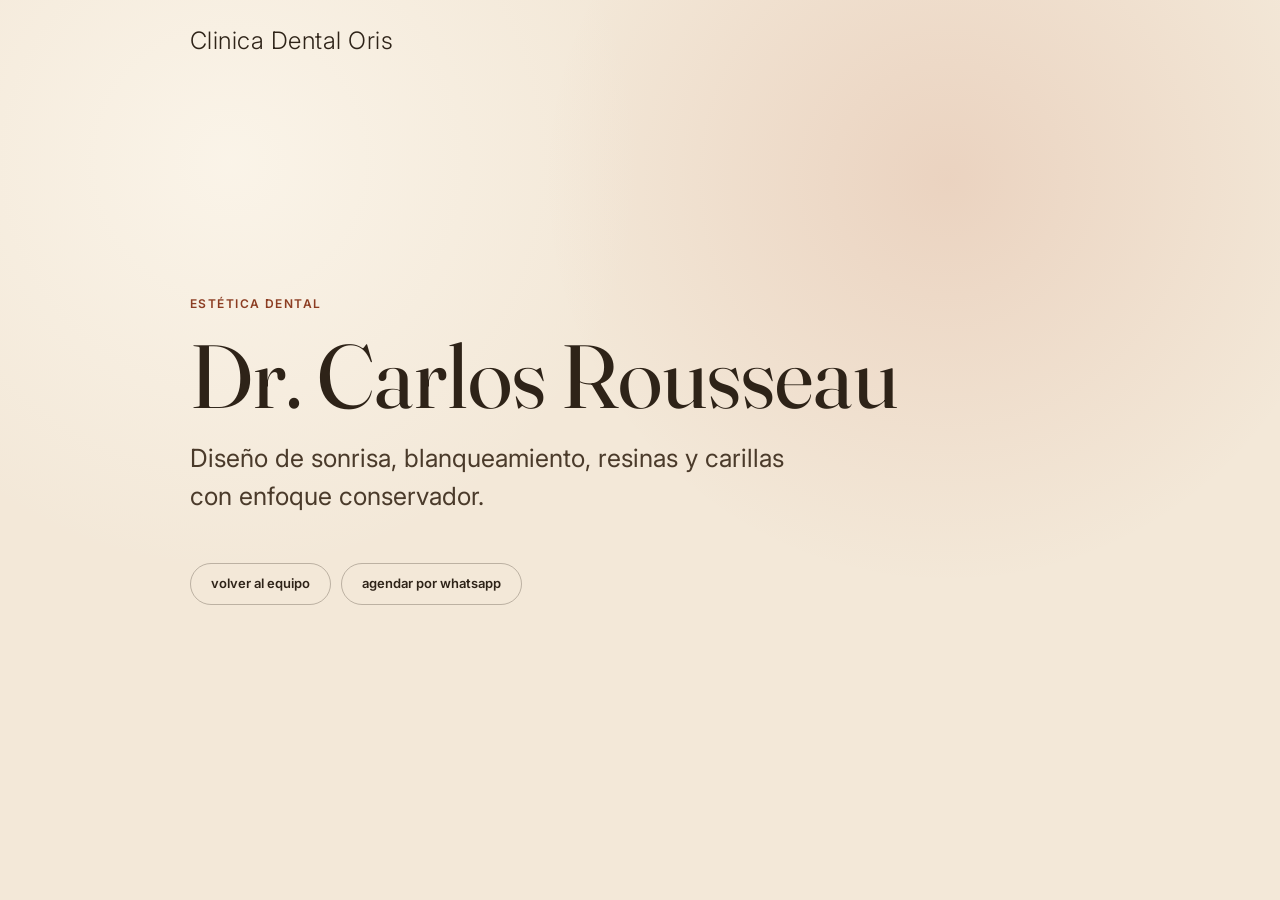
<file: carlos.html>
<!doctype html>
<html lang="es">
  <head>
    <meta charset="utf-8" />
    <meta name="viewport" content="width=device-width, initial-scale=1" />
    <title>Dr. Carlos Rousseau | Clinica Dental Oris</title>
    <link rel="preconnect" href="https://fonts.googleapis.com" />
    <link rel="preconnect" href="https://fonts.gstatic.com" crossorigin />
    <link href="https://fonts.googleapis.com/css2?family=Fraunces:ital,opsz,wght@0,9..144,300;0,9..144,400&family=Inter:wght@300;400;500;600;700&display=swap" rel="stylesheet" />
    <link rel="stylesheet" href="styles.css" />
  </head>
  <body class="micro-body">
    <main class="micro-site">
      <a class="logo" href="index.html">Clinica Dental Oris</a>
      <span class="eyebrow">estética dental</span>
      <h1>Dr. Carlos Rousseau</h1>
      <p>Diseño de sonrisa, blanqueamiento, resinas y carillas con enfoque conservador.</p>
      <div class="micro-actions">
        <a class="btn btn-outline" href="index.html#doctoras">volver al equipo</a>
        <a class="btn btn-outline" href="https://wa.me/528182085411" target="_blank" rel="noreferrer">agendar por whatsapp</a>
      </div>
    </main>
  </body>
</html>
</file>
<file: styles.css>
:root {
  --sand: #f3e8d8;
  --sand-2: #ead9bf;
  --cream: #fbf5ea;
  --ink: #2e2318;
  --ink-soft: #4a3a2a;
  --taupe: #8c7a63;
  --terra: #b8532f;
  --terra-deep: #8c3d22;
  --line: rgba(46, 35, 24, 0.16);
  --line-strong: rgba(46, 35, 24, 0.28);
  --font-display: "Fraunces", Georgia, serif;
  --font-body: "Inter", Arial, sans-serif;
  --ease: cubic-bezier(0.22, 1, 0.36, 1);
}

* {
  box-sizing: border-box;
}

html {
  scroll-behavior: smooth;
}

body {
  margin: 0;
  overflow-x: hidden;
  background: var(--sand);
  color: var(--ink);
  font-family: var(--font-body);
  line-height: 1.5;
  -webkit-font-smoothing: antialiased;
}

a {
  color: inherit;
  text-decoration: none;
}

button,
input {
  font: inherit;
}

button {
  border: 0;
  background: none;
  cursor: pointer;
}

img {
  display: block;
  width: 100%;
}

.wrap {
  width: min(1180px, calc(100% - 48px));
  margin: 0 auto;
}

.site-header {
  position: fixed;
  inset: 0 0 auto;
  z-index: 30;
  padding: 24px 0;
  border-bottom: 1px solid transparent;
  transition: background 0.35s var(--ease), padding 0.35s var(--ease), border-color 0.35s var(--ease);
}

.site-header.scrolled {
  padding: 14px 0;
  border-color: var(--line);
  background: rgba(243, 232, 216, 0.88);
  backdrop-filter: blur(16px);
}

.nav-wrap {
  display: flex;
  align-items: center;
  justify-content: space-between;
  gap: 28px;
}

.logo {
  max-width: calc(100vw - 96px);
  font-size: clamp(18px, 2.4vw, 24px);
  font-weight: 300;
  letter-spacing: 0.02em;
  line-height: 1.08;
}

.main-nav {
  display: flex;
  align-items: center;
  gap: 24px;
  color: var(--ink-soft);
  font-size: 13px;
}

.main-nav a:hover {
  color: var(--terra-deep);
}

.btn {
  display: inline-flex;
  min-height: 42px;
  align-items: center;
  justify-content: center;
  border-radius: 999px;
  padding: 0 20px;
  font-size: 13px;
  font-weight: 600;
  transition: transform 0.25s var(--ease), border-color 0.25s ease, color 0.25s ease, background 0.25s ease;
}

.btn:hover {
  transform: translateY(-1px);
}

.btn-outline {
  border: 1px solid var(--line-strong);
  color: var(--ink);
}

.btn-outline:hover {
  border-color: var(--terra);
  color: var(--terra-deep);
}

.btn-light {
  background: var(--cream);
  color: var(--ink);
}

.header-pill {
  min-width: 116px;
  min-height: 42px;
  display: inline-flex;
  align-items: center;
  justify-content: center;
  border: 1px solid rgba(46, 35, 24, 0.26);
  border-radius: 999px;
  background: rgba(251, 245, 234, 0.46);
  color: var(--ink);
  padding: 0 18px;
  text-align: center;
  font-size: 12px;
  font-weight: 700;
  line-height: 1;
  backdrop-filter: blur(22px);
  box-shadow: inset 0 1px 0 rgba(255, 255, 255, 0.24), 0 14px 38px rgba(46, 35, 24, 0.1);
  transition: transform 0.25s var(--ease), background 0.25s ease, border-color 0.25s ease;
}

.header-pill:hover {
  border-color: rgba(46, 35, 24, 0.44);
  background: rgba(251, 245, 234, 0.64);
  transform: translateY(-2px);
}

.header-pill-emergency {
  border-color: rgba(184, 35, 35, 0.78);
  color: #9e2720;
}

.menu-toggle {
  position: relative;
  display: none;
  width: 34px;
  height: 34px;
}

.menu-toggle span {
  position: absolute;
  left: 5px;
  right: 5px;
  height: 1px;
  background: var(--ink);
  transition: transform 0.25s var(--ease);
}

.menu-toggle span:first-child {
  top: 12px;
}

.menu-toggle span:last-child {
  top: 20px;
}

.menu-toggle.open span:first-child {
  transform: translateY(4px) rotate(45deg);
}

.menu-toggle.open span:last-child {
  transform: translateY(-4px) rotate(-45deg);
}

.hero {
  position: relative;
  min-height: 100svh;
  display: flex;
  align-items: center;
  overflow: hidden;
  background: var(--cream);
}

.hero-photo {
  position: absolute;
  inset: -8vh 0;
  background-image: url("public/assets/tudd-hero.png");
  background-position: center;
  background-size: cover;
  background-attachment: fixed;
  will-change: transform;
}

.hero-scrim {
  position: absolute;
  inset: 0;
  background:
    radial-gradient(circle at 74% 48%, rgba(251, 245, 234, 0.06), rgba(46, 35, 24, 0.16) 48%, rgba(46, 35, 24, 0.56) 100%),
    linear-gradient(90deg, rgba(251, 245, 234, 0.82), rgba(251, 245, 234, 0.34) 46%, rgba(251, 245, 234, 0.04));
}

.hero-grain {
  position: absolute;
  inset: 0;
  opacity: 0.16;
  mix-blend-mode: multiply;
  pointer-events: none;
  background-image: radial-gradient(rgba(46, 35, 24, 0.18) 0.7px, transparent 0.7px);
  background-size: 12px 12px;
}

.hero-inner {
  position: relative;
  z-index: 2;
  display: flex;
  flex-direction: column;
  align-items: flex-start;
  padding: 138px 0 92px;
}

h1,
h2,
h3,
p {
  margin-top: 0;
}

h1 {
  max-width: 760px;
  margin-bottom: 18px;
  color: var(--ink);
  font-family: var(--font-display);
  font-size: clamp(44px, 7vw, 92px);
  font-weight: 400;
  line-height: 1;
}

h1 em {
  color: var(--terra-deep);
  font-style: italic;
  font-weight: 300;
}

.hero-lede {
  max-width: 540px;
  margin-bottom: 0;
  color: var(--ink-soft);
  font-size: 16.5px;
  line-height: 1.7;
}

.eyebrow {
  display: block;
  margin-bottom: 18px;
  color: var(--terra-deep);
  font-size: 12px;
  font-weight: 600;
  letter-spacing: 0.12em;
  text-transform: uppercase;
}

.assistant-embed {
  width: min(640px, 100%);
  max-width: 640px;
  margin-top: 2px;
}

.ask-line {
  display: flex;
  min-height: 56px;
  align-items: center;
  gap: 12px;
  border: 1px solid rgba(46, 35, 24, 0.22);
  border-radius: 999px;
  background: linear-gradient(135deg, rgba(251, 245, 234, 0.76), rgba(251, 245, 234, 0.42));
  box-shadow: 0 18px 60px rgba(46, 35, 24, 0.12);
  padding: 6px 8px 6px 22px;
  backdrop-filter: blur(18px);
}

.ask-line input {
  min-width: 0;
  flex: 1;
  border: 0;
  outline: 0;
  background: transparent;
  color: var(--ink);
  font-family: var(--font-display);
  font-size: 19px;
  font-style: italic;
}

.ask-line input::placeholder {
  color: rgba(140, 122, 99, 0.78);
}

.send-btn {
  width: 44px;
  height: 44px;
  flex: 0 0 auto;
  border-radius: 999px;
  background: var(--ink);
  color: var(--cream);
  font-size: 20px;
  line-height: 1;
  transition: transform 0.2s ease, background 0.2s ease;
}

.send-btn:hover {
  background: var(--terra-deep);
  transform: translateX(2px);
}

.assistant-response {
  min-height: 24px;
  margin: 12px 0 0 18px;
  color: var(--terra-deep);
  font-size: 13px;
  font-weight: 650;
}

.assistant-response button {
  margin-left: 6px;
  color: var(--ink);
  font-weight: 750;
  text-decoration: underline;
  text-underline-offset: 3px;
}

.scroll-cue {
  position: absolute;
  right: 40px;
  bottom: 28px;
  z-index: 3;
  display: flex;
  align-items: center;
  gap: 10px;
  color: var(--ink-soft);
  font-size: 12px;
  letter-spacing: 0.08em;
  text-transform: uppercase;
}

.scroll-cue span {
  width: 30px;
  height: 1px;
  background: currentColor;
}

section:not(.hero) {
  padding: clamp(84px, 10vw, 132px) 0;
}

.about {
  padding-top: 8px !important;
  padding-bottom: 0 !important;
}

.team-intro-grid,
.trust-grid,
.contact-grid {
  display: grid;
  align-items: center;
  gap: clamp(34px, 7vw, 80px);
}

.about-grid {
  display: grid;
  grid-template-columns: 1fr 1fr;
  gap: 0;
  align-items: stretch;
  min-height: calc(100svh - 8px);
  border-top: 8px solid var(--cream);
}

.about-copy h2,
.team-intro h2,
.doctors h2,
.trust-copy h2,
.contact h2 {
  max-width: 740px;
  margin-bottom: 22px;
  font-family: var(--font-display);
  font-size: clamp(34px, 5vw, 62px);
  font-weight: 400;
  line-height: 1.08;
}

.quote {
  max-width: 600px;
  margin-bottom: 38px;
  color: var(--ink-soft);
  font-family: var(--font-display);
  font-size: clamp(24px, 3vw, 36px);
  font-style: italic;
  line-height: 1.35;
}

.about-copy {
  display: flex;
  flex-direction: column;
  justify-content: center;
  background: var(--sand);
  padding: clamp(72px, 9vw, 132px) clamp(28px, 7vw, 96px);
}

.about-media {
  min-height: calc(100svh - 8px);
}

.about-media img {
  width: 100%;
  height: 100%;
  min-height: calc(100svh - 8px);
  border-radius: 0;
  object-fit: cover;
}

.stats-banner {
  display: grid;
  grid-template-columns: repeat(4, 1fr);
  min-height: 230px;
  overflow: hidden;
  border-top: 1px solid var(--line);
  border-bottom: 1px solid var(--line);
  background: var(--cream);
}

.smile-statement {
  margin: 0;
  background: var(--cream);
  color: var(--ink);
  padding: clamp(42px, 6vw, 82px) 24px clamp(30px, 4vw, 56px);
  text-align: center;
  font-family: var(--font-display);
  font-size: clamp(42px, 7vw, 90px);
  font-weight: 400;
  line-height: 1;
}

.stats-banner div {
  display: flex;
  flex-direction: column;
  justify-content: center;
  border-right: 1px solid var(--line);
  padding: clamp(28px, 5vw, 72px);
  transition: background 0.35s ease;
}

.stats-banner div:hover {
  background: var(--sand-2);
}

.stats-banner div:last-child {
  border-right: 0;
}

.stats-banner strong {
  display: block;
  color: var(--ink);
  font-family: var(--font-display);
  font-size: clamp(54px, 8vw, 110px);
  font-weight: 400;
  line-height: 1;
}

.stats-banner span {
  display: block;
  margin-top: 14px;
  color: var(--taupe);
  font-size: 12px;
  font-weight: 700;
  letter-spacing: 0.08em;
  text-transform: uppercase;
}

.services {
  min-height: 100svh;
  overflow: hidden;
  background: #1f2f2d;
  color: var(--cream);
  padding: 0 !important;
  transition: background 0.6s var(--ease);
}

.services[data-active-service="1"] {
  background: #6a5746;
}

.services[data-active-service="2"] {
  background: #27343b;
}

.services[data-active-service="3"] {
  background: #59684f;
}

.services-shell {
  width: min(1280px, calc(100% - 48px));
  min-height: 100svh;
  display: grid;
  grid-template-columns: minmax(0, 0.9fr) minmax(420px, 1.1fr);
  gap: clamp(34px, 6vw, 84px);
  align-items: center;
  margin: 0 auto;
  padding: clamp(88px, 11vw, 148px) 0 clamp(64px, 8vw, 96px);
}

.services-copy {
  position: relative;
  z-index: 2;
}

.services .eyebrow {
  color: rgba(251, 245, 234, 0.72);
}

.services h2 {
  max-width: 700px;
  margin-bottom: clamp(24px, 4vw, 44px);
  font-family: var(--font-display);
  font-size: clamp(56px, 10vw, 132px);
  font-weight: 400;
  letter-spacing: 0;
  line-height: 0.92;
}

.services-caption {
  display: grid;
  grid-template-columns: minmax(0, 1fr) auto;
  gap: 24px;
  align-items: end;
  max-width: 650px;
  margin-bottom: clamp(32px, 5vw, 64px);
}

.services-caption p {
  margin: 0;
  color: rgba(251, 245, 234, 0.72);
  font-size: clamp(15px, 1.6vw, 18px);
  line-height: 1.65;
}

.services-caption span {
  color: rgba(251, 245, 234, 0.52);
  font-size: 11px;
  font-weight: 700;
  letter-spacing: 0.1em;
  text-align: right;
  text-transform: uppercase;
  white-space: nowrap;
}

.service-list {
  display: grid;
  max-width: 620px;
  border-top: 1px solid rgba(251, 245, 234, 0.18);
}

.service-option {
  display: grid;
  grid-template-columns: 46px 1fr;
  gap: 18px;
  align-items: center;
  border-bottom: 1px solid rgba(251, 245, 234, 0.18);
  color: rgba(251, 245, 234, 0.52);
  padding: 18px 0;
  text-align: left;
  font-family: var(--font-display);
  font-size: clamp(24px, 3.2vw, 42px);
  line-height: 1;
  transition: color 0.25s ease, transform 0.25s var(--ease);
}

.service-option span {
  color: rgba(251, 245, 234, 0.42);
  font-family: var(--font-body);
  font-size: 12px;
  font-weight: 700;
  letter-spacing: 0.08em;
}

.service-option:hover,
.service-option.active {
  color: var(--cream);
  transform: translateX(8px);
}

.service-option.active span {
  color: #f1c399;
}

.services-gallery {
  position: relative;
  min-height: clamp(440px, 58vw, 760px);
}

.service-slide {
  position: absolute;
  inset: 50% auto auto 50%;
  width: min(680px, 100%);
  aspect-ratio: 16 / 9;
  margin: 0;
  overflow: hidden;
  opacity: 0;
  filter: saturate(0.86) brightness(0.86);
  transform: translate(-44%, -50%) scale(0.88) rotate(-4deg);
  transition: opacity 0.55s var(--ease), transform 0.75s var(--ease), filter 0.55s ease;
}

.service-slide:nth-child(2) {
  transform: translate(-52%, -46%) scale(0.86) rotate(5deg);
}

.service-slide:nth-child(3) {
  transform: translate(-48%, -53%) scale(0.86) rotate(3deg);
}

.service-slide:nth-child(4) {
  transform: translate(-42%, -48%) scale(0.86) rotate(-5deg);
}

.service-slide.active {
  z-index: 2;
  opacity: 1;
  filter: saturate(0.98) brightness(0.96);
  transform: translate(-50%, -50%) scale(1) rotate(0deg);
}

.service-slide img {
  width: 100%;
  height: 100%;
  object-fit: cover;
}

.slider {
  width: 100%;
  height: 100vh;
  height: 100dvh;
  min-height: 680px;
  overflow: hidden;
  display: flex;
  flex-direction: column;
  background: #6b5b50;
  color: #fff;
  padding: 0 !important;
  cursor: none;
  transition: background 0.6s var(--ease);
}

.slider__header {
  display: flex;
  justify-content: space-between;
  align-items: center;
  padding: 40px 56px 20px;
  flex-shrink: 0;
}

.slider__menu {
  width: 48px;
  height: 48px;
  border: 1px solid rgba(255, 255, 255, 0.4);
  border-radius: 50%;
  background: none;
  cursor: none;
  display: flex;
  flex-direction: column;
  align-items: center;
  justify-content: center;
  gap: 5px;
  transition: border-color 0.3s ease;
}

.slider__menu:hover {
  border-color: rgba(255, 255, 255, 0.8);
}

.slider__menu span {
  width: 18px;
  height: 1px;
  background: rgba(255, 255, 255, 0.8);
}

.slider__label {
  color: rgba(255, 255, 255, 0.7);
  font-size: 11px;
  font-weight: 700;
  letter-spacing: 1.5px;
  text-transform: uppercase;
}

.slider__body {
  flex: 1;
  display: flex;
  min-height: 0;
  padding: 0 56px 56px;
  position: relative;
}

.slider__left {
  width: 55%;
  flex-shrink: 0;
  display: flex;
  flex-direction: column;
  min-height: 0;
  position: relative;
}

.slider__title {
  max-width: none;
  margin: auto 0;
  color: #fff;
  font-family: var(--font-body);
  font-size: clamp(64px, 12.5vw, 178px);
  font-weight: 700;
  letter-spacing: 0;
  line-height: 1.02;
  overflow: hidden;
  position: relative;
  text-transform: none;
}

.slider__title span {
  display: inline-block;
  will-change: transform;
}

.slider__footer {
  flex-shrink: 0;
  margin-top: 48px;
}

.slider__description,
.slider__location {
  max-width: 310px;
  margin: 0;
  color: rgba(255, 255, 255, 0.62);
  font-size: 10px;
  font-weight: 700;
  letter-spacing: 1.2px;
  line-height: 1.6;
  text-transform: uppercase;
}

.slider__location {
  margin-top: 12px;
}

.slider__right {
  flex: 1;
  display: flex;
  align-items: center;
  justify-content: center;
  min-height: 0;
  pointer-events: auto;
}

.slider__images {
  width: 100%;
  height: 100%;
  position: relative;
}

.slider__slide {
  position: absolute;
  top: 50%;
  left: 50%;
  width: 68%;
  aspect-ratio: 1.4;
  overflow: hidden;
  will-change: transform, filter, opacity;
  contain: layout style;
}

.slider__slide img {
  width: 100%;
  height: 100%;
  object-fit: cover;
  filter: brightness(0.9);
}

.slider__cursor {
  position: fixed;
  top: 0;
  left: 0;
  width: 88px;
  height: 88px;
  z-index: 60;
  display: flex;
  align-items: center;
  justify-content: center;
  border: 1px solid rgba(255, 255, 255, 0.3);
  border-radius: 50%;
  color: rgba(255, 255, 255, 0.62);
  font-size: 24px;
  font-weight: 400;
  pointer-events: none;
  will-change: transform;
}

.team-intro {
  background: var(--cream);
  padding-top: 0 !important;
}

.team-intro-grid {
  grid-template-columns: 0.82fr 1.18fr;
  align-items: start;
}

.team-intro h2 {
  font-size: clamp(44px, 7vw, 88px);
  line-height: 0.96;
}

.team-intro p {
  max-width: 760px;
  color: var(--ink-soft);
  font-size: clamp(18px, 2vw, 25px);
  line-height: 1.55;
}

.team-intro a {
  display: inline-flex;
  margin-top: 10px;
  color: var(--terra-deep);
  font-size: 13px;
  font-weight: 700;
  letter-spacing: 0.08em;
  text-transform: uppercase;
}

.doctors {
  overflow: hidden;
  background: var(--cream);
  color: var(--ink);
  padding-bottom: 0 !important;
}

.doctors .eyebrow {
  color: var(--terra-deep);
}

.doctors-head {
  display: flex;
  align-items: flex-end;
  justify-content: space-between;
  gap: 28px;
  margin-bottom: 28px;
}

.doctor-panel {
  width: 100vw;
  margin-left: calc(50% - 50vw);
  overflow: visible;
}

.team-stage {
  position: relative;
  overflow: hidden;
  min-height: clamp(420px, 48vw, 720px);
  border-radius: 0;
  background:
    linear-gradient(180deg, var(--cream) 0%, var(--sand) 58%, rgba(234, 217, 191, 0.9) 100%),
    radial-gradient(circle at 20% 18%, rgba(184, 83, 47, 0.12), transparent 34%),
    radial-gradient(circle at 78% 22%, rgba(46, 35, 24, 0.08), transparent 32%);
}

.team-stage::before {
  content: "";
  position: absolute;
  inset: 9% 2% 0;
  border-top: 1px solid var(--line);
  pointer-events: none;
}

.team-sheet {
  position: absolute;
  inset: auto 0 0;
  z-index: 1;
  width: 100%;
  height: 98%;
  object-fit: contain;
  object-position: center bottom;
  filter: saturate(0.96) sepia(0.04);
  pointer-events: none;
  transition: filter 0.25s ease;
}

.team-hotspot,
.team-dim {
  position: absolute;
  top: 0;
  bottom: 0;
  left: var(--zone-left);
  width: 25%;
}

.team-hotspot {
  z-index: 4;
  cursor: pointer;
}

.team-dim {
  z-index: 2;
  background: rgba(251, 245, 234, 0.52);
  opacity: 0;
  pointer-events: none;
  transition: opacity 0.28s ease;
}

.team-dim.dimmed {
  opacity: 1;
}

.team-name-row {
  display: grid;
  grid-template-columns: repeat(4, minmax(0, 1fr));
  gap: 18px;
  border-top: 1px solid var(--line);
  width: min(1180px, calc(100% - 48px));
  margin: 0 auto;
  padding: 22px 0 64px;
}

.team-name {
  display: grid;
  gap: 5px;
  color: rgba(46, 35, 24, 0.52);
  transition: color 0.25s ease, opacity 0.25s ease, transform 0.25s var(--ease);
}

.team-name span {
  font-family: var(--font-display);
  font-size: clamp(22px, 2.2vw, 34px);
  line-height: 1;
}

.team-name small {
  color: rgba(46, 35, 24, 0.44);
  font-size: 12px;
  font-weight: 600;
  letter-spacing: 0.08em;
  text-transform: uppercase;
}

.team-name:hover,
.team-name.active {
  color: var(--ink);
  transform: translateY(-2px);
}

.team-name:hover small,
.team-name.active small {
  color: var(--terra-deep);
}

.modal-submit {
  width: 100%;
  min-height: 42px;
  border: 1px solid var(--terra);
  border-radius: 999px;
  background: var(--terra);
  color: var(--cream);
  font-size: 13px;
  font-weight: 600;
  transition: background 0.25s ease, border-color 0.25s ease;
}

.modal-submit:hover {
  border-color: var(--terra-deep);
  background: var(--terra-deep);
}

.modal-submit:disabled {
  cursor: wait;
  opacity: 0.68;
}

.form-error {
  margin: 14px 0 0;
  color: var(--terra-deep);
  font-size: 13px;
  font-weight: 650;
}

.trust {
  position: relative;
  min-height: 96svh;
  overflow: hidden;
  background: var(--sand);
}

.trust-bg {
  position: absolute;
  inset: 0;
  background-image:
    linear-gradient(90deg, rgba(46, 35, 24, 0.6), rgba(46, 35, 24, 0.18) 48%, rgba(243, 232, 216, 0.22)),
    url("public/assets/tudd-trust.png");
  background-position: center;
  background-size: cover;
  background-attachment: fixed;
  transform: scale(1.04);
}

.trust-grid {
  position: relative;
  z-index: 1;
  grid-template-columns: 0.82fr 1.18fr;
  min-height: 82svh;
  align-items: end;
  padding-bottom: 8svh;
}

.trust-copy {
  color: var(--cream);
}

.trust-copy .eyebrow {
  color: #f1c399;
}

.trust-copy h2 {
  text-shadow: 0 18px 70px rgba(46, 35, 24, 0.28);
}

.rating {
  display: flex;
  align-items: center;
  gap: 16px;
  margin: 24px 0 28px;
}

.rating strong {
  font-family: var(--font-display);
  font-size: 48px;
  font-weight: 400;
}

.rating span {
  max-width: 130px;
  color: rgba(251, 245, 234, 0.72);
  font-size: 13px;
}

.review-stack {
  display: flex;
  flex-direction: column;
  gap: 16px;
  align-self: center;
  justify-self: end;
  margin-top: auto;
  will-change: transform;
}

.review-card {
  width: min(520px, 100%);
  min-height: 170px;
  border: 1px solid rgba(251, 245, 234, 0.22);
  border-radius: 18px;
  background: rgba(251, 245, 234, 0.5);
  box-shadow: 0 26px 70px rgba(46, 35, 24, 0.22);
  padding: 22px;
  backdrop-filter: blur(14px);
  transition: opacity 0.35s ease, transform 0.35s ease;
}

.review-stars {
  margin-bottom: 14px;
  color: var(--terra);
  font-size: 12px;
  letter-spacing: 1px;
}

.review-card p {
  color: var(--ink-soft);
  font-size: 14px;
  line-height: 1.65;
}

.review-card span {
  color: var(--taupe);
  font-size: 12px;
  font-weight: 700;
}

.contact {
  background: var(--sand-2);
  padding-top: clamp(56px, 7vw, 86px) !important;
  padding-bottom: clamp(56px, 7vw, 86px) !important;
}

.contact-grid {
  grid-template-columns: 0.9fr 1.1fr;
  gap: clamp(28px, 5vw, 58px);
}

.contact-list {
  display: grid;
  gap: 20px;
  margin-top: 34px;
}

.contact-list div {
  display: grid;
  grid-template-columns: 110px 1fr;
  gap: 18px;
}

.contact-list span {
  color: var(--taupe);
  font-size: 12px;
  font-weight: 700;
  letter-spacing: 0.08em;
  text-transform: uppercase;
}

.contact-list p {
  margin-bottom: 0;
  color: var(--ink-soft);
}

.social-actions {
  display: inline-flex;
  flex-wrap: wrap;
  gap: 10px;
  margin-top: 28px;
}

.map-card {
  min-height: 520px;
  overflow: hidden;
  border: 1px solid var(--line);
  border-radius: 0;
  background: var(--sand);
}

.map-card iframe {
  width: 100%;
  height: 100%;
  min-height: 520px;
  border: 0;
  filter: saturate(0.82) sepia(0.16);
}

.footer {
  background: #050505;
  color: rgba(251, 245, 234, 0.68);
  padding: 82px 0 30px;
}

.footer-grid {
  display: grid;
  grid-template-columns: 1.3fr 0.7fr 0.7fr 1fr;
  gap: 38px;
  border-bottom: 1px solid rgba(251, 245, 234, 0.12);
  padding-bottom: 58px;
}

.footer .logo {
  display: block;
  margin-bottom: 18px;
  color: var(--cream);
}

.footer p {
  max-width: 270px;
  color: rgba(251, 245, 234, 0.55);
  font-size: 13.5px;
  line-height: 1.7;
}

.footer h3 {
  margin-bottom: 18px;
  color: rgba(251, 245, 234, 0.42);
  font-size: 12px;
  letter-spacing: 0.08em;
  text-transform: uppercase;
}

.footer a:not(.logo) {
  display: block;
  margin-bottom: 11px;
  color: rgba(251, 245, 234, 0.72);
  font-size: 13.5px;
}

.footer-bottom {
  display: flex;
  justify-content: space-between;
  gap: 20px;
  padding-top: 26px;
  color: rgba(251, 245, 234, 0.44);
  font-size: 12.5px;
}

.footer-bottom a {
  display: inline-flex;
  margin: 0;
}

.micro-body {
  min-height: 100svh;
  background:
    radial-gradient(circle at 74% 20%, rgba(184, 83, 47, 0.14), transparent 34%),
    radial-gradient(circle at 18% 18%, rgba(251, 245, 234, 0.9), transparent 32%),
    var(--sand);
}

.micro-site {
  width: min(900px, calc(100% - 48px));
  min-height: 100svh;
  display: flex;
  flex-direction: column;
  justify-content: center;
  margin: 0 auto;
  padding: 90px 0;
}

.micro-site .logo {
  position: absolute;
  top: 28px;
}

.micro-site h1 {
  max-width: 820px;
}

.micro-site p {
  max-width: 620px;
  color: var(--ink-soft);
  font-size: clamp(18px, 2vw, 25px);
  line-height: 1.55;
}

.micro-actions {
  display: flex;
  flex-wrap: wrap;
  gap: 10px;
  margin-top: 22px;
}

.modal-overlay {
  position: fixed;
  inset: 0;
  z-index: 80;
  display: flex;
  align-items: center;
  justify-content: center;
  padding: 24px;
  background: rgba(46, 35, 24, 0.58);
  backdrop-filter: blur(5px);
  opacity: 0;
  pointer-events: none;
  transition: opacity 0.25s var(--ease);
}

.modal-overlay.open {
  opacity: 1;
  pointer-events: auto;
}

.modal-box {
  position: relative;
  width: min(480px, 100%);
  max-height: 88vh;
  overflow-y: auto;
  border-radius: 28px;
  background: var(--sand);
  padding: 34px;
  transform: translateY(14px) scale(0.98);
  transition: transform 0.3s var(--ease);
}

.modal-overlay.open .modal-box {
  transform: translateY(0) scale(1);
}

.modal-close {
  position: absolute;
  top: 18px;
  right: 20px;
  color: var(--taupe);
  font-size: 30px;
  line-height: 1;
}

.modal-doctor {
  display: flex;
  gap: 14px;
  align-items: center;
  margin-bottom: 28px;
}

.modal-avatar {
  width: 56px;
  height: 56px;
  display: grid;
  place-items: center;
  border-radius: 50%;
  background: var(--cream);
  color: var(--ink);
  font-family: var(--font-display);
  font-size: 23px;
}

.modal-doctor h3 {
  margin: 0;
  font-family: var(--font-display);
  font-size: 24px;
  font-weight: 400;
}

.modal-doctor p {
  margin: 2px 0 0;
  color: var(--taupe);
  font-size: 13px;
}

.modal-label {
  display: block;
  margin: 22px 0 10px;
  color: var(--taupe);
  font-size: 12px;
  font-weight: 700;
  letter-spacing: 0.08em;
  text-transform: uppercase;
}

.pill-row {
  display: flex;
  flex-wrap: wrap;
  gap: 8px;
}

.pill-option {
  min-height: 38px;
  border: 1px solid var(--line-strong);
  border-radius: 999px;
  padding: 0 14px;
  color: var(--ink-soft);
  font-size: 13px;
}

.pill-option.active {
  border-color: var(--terra);
  background: var(--terra);
  color: var(--cream);
}

.form-field {
  margin-top: 10px;
}

.form-field input {
  width: 100%;
  border: 1px solid var(--line);
  border-radius: 999px;
  background: rgba(251, 245, 234, 0.62);
  outline: 0;
  padding: 13px 16px;
}

.modal-submit {
  margin-top: 18px;
  border-color: var(--terra);
  background: var(--terra);
}

.confirm-state {
  text-align: center;
}

.confirm-icon {
  width: 56px;
  height: 56px;
  display: grid;
  place-items: center;
  margin: 4px auto 18px;
  border-radius: 50%;
  background: var(--terra);
  color: var(--cream);
  font-size: 25px;
}

.confirm-detail {
  display: grid;
  gap: 8px;
  margin: 24px 0;
  text-align: left;
}

.confirm-detail div {
  display: flex;
  justify-content: space-between;
  gap: 18px;
  border-bottom: 1px solid var(--line);
  padding-bottom: 8px;
}

.confirm-detail span {
  color: var(--taupe);
  font-size: 12px;
}

.reveal {
  opacity: 0;
  transform: translateY(22px);
  transition: opacity 0.8s var(--ease), transform 0.8s var(--ease);
}

.reveal.in {
  opacity: 1;
  transform: translateY(0);
}

@media (prefers-reduced-motion: reduce) {
  *,
  *::before,
  *::after {
    animation-duration: 0.001ms !important;
    scroll-behavior: auto !important;
    transition-duration: 0.001ms !important;
  }

  .hero-photo,
  .trust-bg {
    background-attachment: scroll;
  }
}

@media (max-width: 900px) {
  .wrap {
    width: min(100% - 34px, 1180px);
  }

  .main-nav {
    position: fixed;
    top: 68px;
    right: 18px;
    left: 18px;
    display: none;
    flex-direction: column;
    align-items: stretch;
    gap: 6px;
    border: 1px solid var(--line);
    border-radius: 18px;
    background: rgba(243, 232, 216, 0.94);
    padding: 16px;
    backdrop-filter: blur(14px);
  }

  .main-nav.open {
    display: flex;
  }

  .main-nav a,
  .main-nav button {
    justify-content: flex-start;
    padding: 12px;
  }

  .header-pill {
    width: auto;
    height: auto;
    min-height: 42px;
    border-radius: 999px;
  }

  .menu-toggle {
    display: block;
  }

  .hero-inner {
    padding-top: 120px;
  }

  .hero-photo {
    background-position: 64% center;
    background-attachment: scroll;
  }

  .about-grid,
  .team-intro-grid,
  .services-shell,
  .trust-grid,
  .contact-grid,
  .footer-grid {
    grid-template-columns: 1fr;
  }

  .about-grid,
  .about-media,
  .about-media img {
    min-height: auto;
  }

  .doctors-head,
  .footer-bottom {
    align-items: flex-start;
    flex-direction: column;
  }

  .doctor-panel {
    overflow-x: auto;
    padding-bottom: 18px;
  }

  .team-stage,
  .team-name-row {
    width: 820px;
    max-width: none;
  }

  .trust-bg {
    background-attachment: scroll;
  }

  .review-stack {
    margin-top: 26px;
  }

  .review-card,
  .review-card:nth-child(2),
  .review-card:nth-child(3) {
    width: 100%;
    margin-left: 0;
  }

  .slider {
    min-height: 100svh;
    cursor: auto;
  }

  .slider__header {
    padding: 30px 32px 12px;
  }

  .slider__body {
    flex-direction: column;
    padding: 0 32px 40px;
  }

  .slider__left {
    width: 100%;
    z-index: 4;
  }

  .slider__title {
    font-size: clamp(58px, 15vw, 132px);
    margin: 28px 0;
  }

  .slider__right {
    position: absolute;
    inset: 0;
    pointer-events: none;
  }

  .slider__slide {
    width: min(620px, 68vw);
  }

  .slider__cursor {
    display: none;
  }

  .services-shell {
    min-height: auto;
    padding-top: 104px;
  }

  .services-caption {
    grid-template-columns: 1fr;
  }

  .services-caption span {
    text-align: left;
  }

  .services-gallery {
    min-height: auto;
    aspect-ratio: 16 / 10;
  }

  .service-slide,
  .service-slide:nth-child(2),
  .service-slide:nth-child(3),
  .service-slide:nth-child(4),
  .service-slide.active {
    inset: 0;
    width: 100%;
    transform: none;
  }
}

@media (max-width: 620px) {
  h1 {
    font-size: clamp(42px, 14vw, 66px);
  }

  .ask-line {
    min-height: 52px;
    padding-left: 16px;
  }

  .ask-line input {
    font-size: 17px;
  }

  .scroll-cue {
    display: none;
  }

  .stat-grid,
  .stats-banner,
  .contact-list div {
    grid-template-columns: 1fr;
  }

  .stats-banner div {
    border-right: 0;
    border-bottom: 1px solid var(--line);
  }

  .stats-banner div:last-child {
    border-bottom: 0;
  }

  .services h2 {
    font-size: clamp(48px, 17vw, 76px);
  }

  .service-option {
    grid-template-columns: 34px 1fr;
    gap: 12px;
    padding: 15px 0;
  }

  .slider__header {
    padding: 24px 22px 8px;
  }

  .slider__label {
    display: none;
  }

  .slider__body {
    padding: 0 22px 32px;
  }

  .slider__title {
    font-size: clamp(50px, 19vw, 88px);
  }

  .slider__footer {
    margin-top: 18px;
  }

  .slider__slide {
    width: 78vw;
  }

  .team-intro p {
    font-size: 17px;
  }

  .team-stage {
    min-height: 420px;
  }

  .team-name-row {
    gap: 12px;
  }

  .team-name span {
    font-size: 24px;
  }

  .team-name small {
    font-size: 10px;
  }

  .about-media img,
  .map-card,
  .map-card iframe {
    min-height: 420px;
  }
}
</file>
